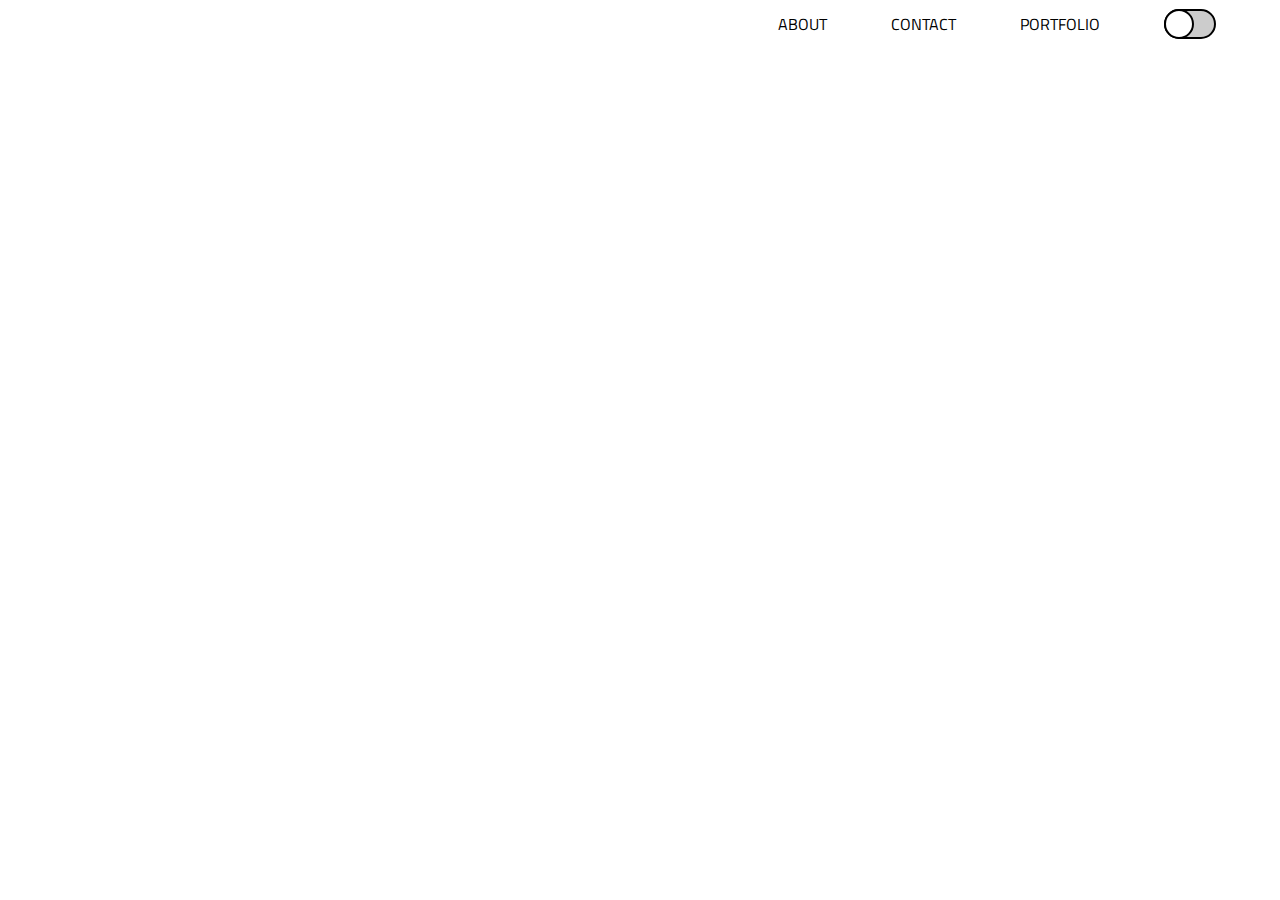
<file: 2022-02-27-dark-mode-switch/index.html>
<!DOCTYPE html>
<html lang="en">
	<head>
		<meta charset="utf-8">
		<meta name="description" content="Your description goes here"> <!-- todo: research description contents and add -->
		<meta name="keywords" content="one, two, three"> <!-- todo: research keyword contents and add -->
		<meta name="viewport" content="width=device-width, initial-scale=1">
		
		<title>Garland Codes</title> <!-- todo: research title contents and modify -->

		<!-- fonts -->
		<link rel="preconnect" href="https://fonts.googleapis.com">
		<link rel="preconnect" href="https://fonts.gstatic.com" crossorigin>
		<link href="https://fonts.googleapis.com/css2?family=Dosis&family=Titillium+Web&display=swap" rel="stylesheet">

		<!-- css -->
		<link rel="stylesheet" href="css/reset.css">
		<link rel="stylesheet" href="css/style.css">
	</head>
	<body>
		<nav id="mainNavigation">
			<ul>
				<li>About</li>
				<li>Contact</li>
				<li>Portfolio</li>
				<li>
					<label class="toggle-container">
						<input type="checkbox">
						<span class="toggle"></span>
					</label>
				</li>
			</ul>
		</nav>

		<script type="text/javascript" src="js/main.js"></script>
	</body>
</html>
</file>
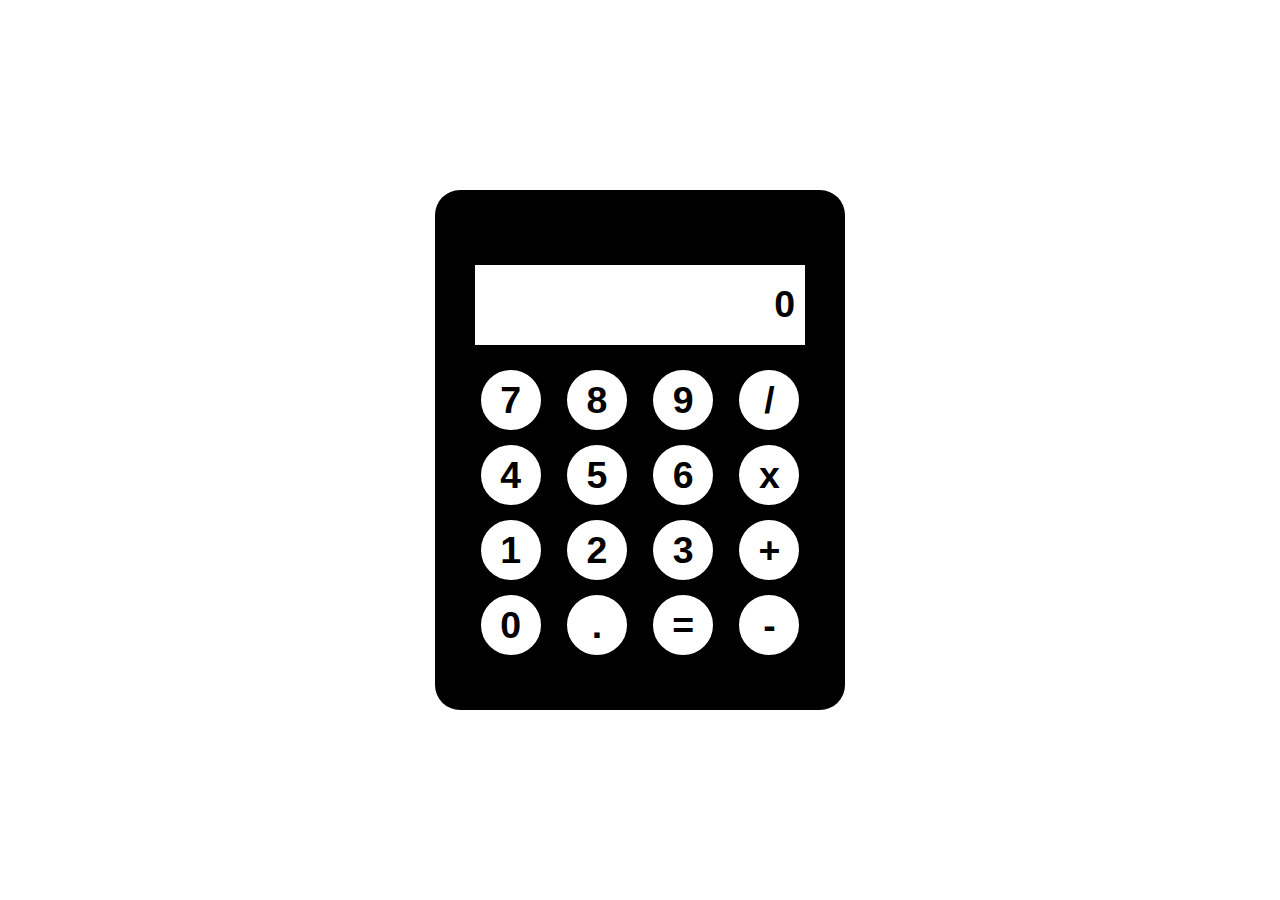
<file: 2022-04-04-100devs-calculator/index.html>
<!DOCTYPE html>
<html lang="en">
    <head>
        <meta charset="utf-8">
        <meta name="description" content="#100Devs Push Project001: Calculator">
        <meta name="keywords" content="one, two, three">
        <meta name="viewport" content="width=device-width, initial-scale=1">
    
        <title>#100Devs Push Project001: Calculator</title>
        
        <!-- external CSS link -->
        <link rel="stylesheet" href="css/reset.css">
        <link rel="stylesheet" href="css/style.css">
    </head>
    <body>
        <section class="container">
            <section class="display" id="display">0</section>
            <section class="buttons">
                <button class="btn" value="7">7</button>
                <button class="btn" value="8">8</button>
                <button class="btn" value="9">9</button>
                <button class="btn" value="/">/</button>
                <button class="btn" value="4">4</button>
                <button class="btn" value="5">5</button>
                <button class="btn" value="6">6</button>
                <button class="btn" value="*">x</button>
                <button class="btn" value="1">1</button>
                <button class="btn" value="2">2</button>
                <button class="btn" value="3">3</button>
                <button class="btn" value="+">+</button>
                <button class="btn" value="0">0</button>
                <button class="btn" value=".">.</button>
                <button class="btn" value="=">=</button>
                <button class="btn" value="-">-</button>
            </section>
        </section>

        <script type="text/javascript" src="js/main.js"></script>
    </body>
</html>
</file>
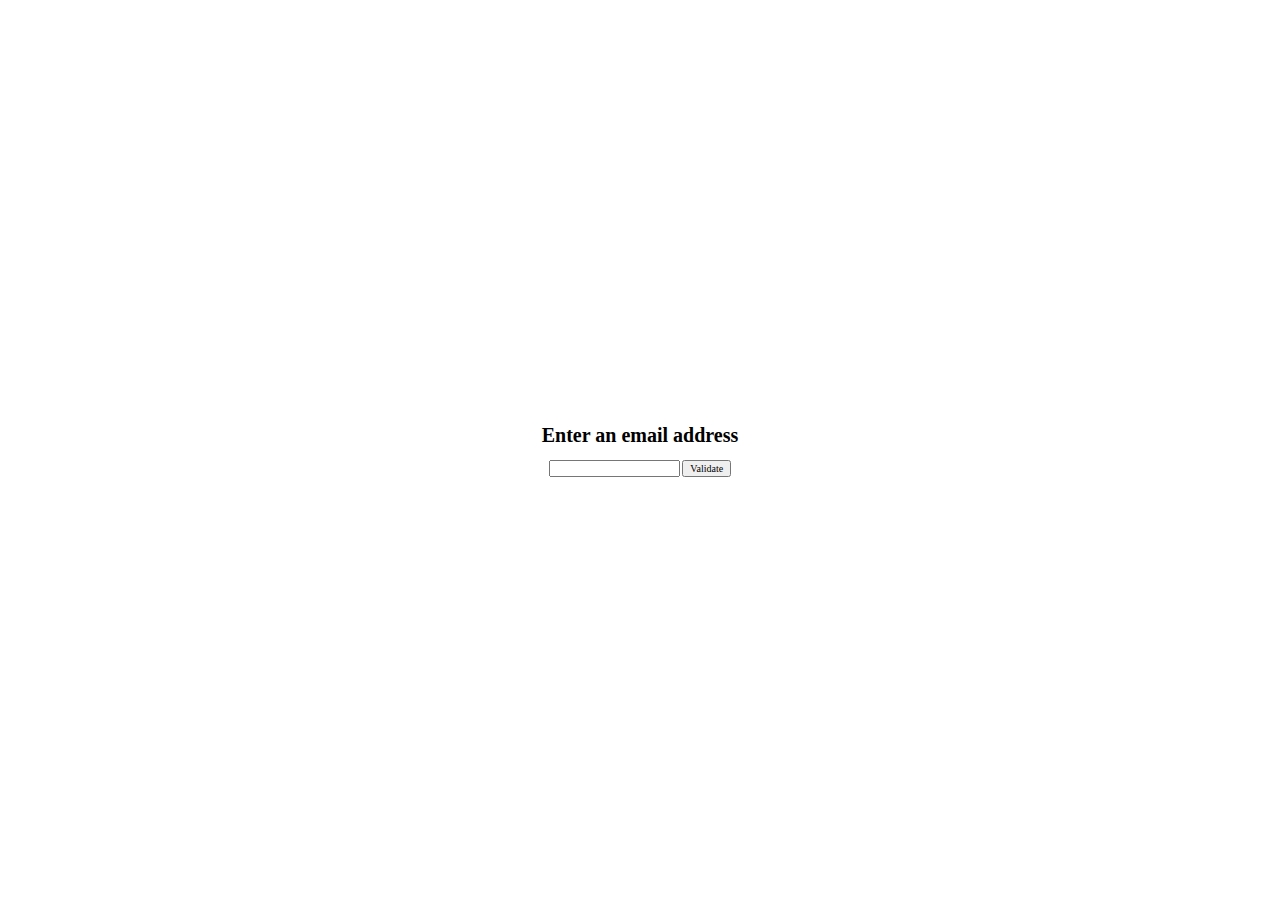
<file: 2022-04-14-bitcoin-price/index.html>
<!DOCTYPE html>
<html lang="en">
	<head>
    	<meta charset="utf-8">
    	<meta name="description" content="Email Validator">

		<title>Email Validator</title>

		<!-- external CSS link -->
		<link rel="stylesheet" href="css/normalize.css">
		<link rel="stylesheet" href="css/style.css">
	</head>
	<body>

		<h1>Enter an email address</h1>
		<input type="text" name="" value="">
		<button type="button" name="button">Validate</button>
		<h2></h2>
		<p id="disposable"></p>
		<p id="domain"></p>

		<script type="text/javascript" src="js/main.js"></script>
	</body>
</html>
</file>
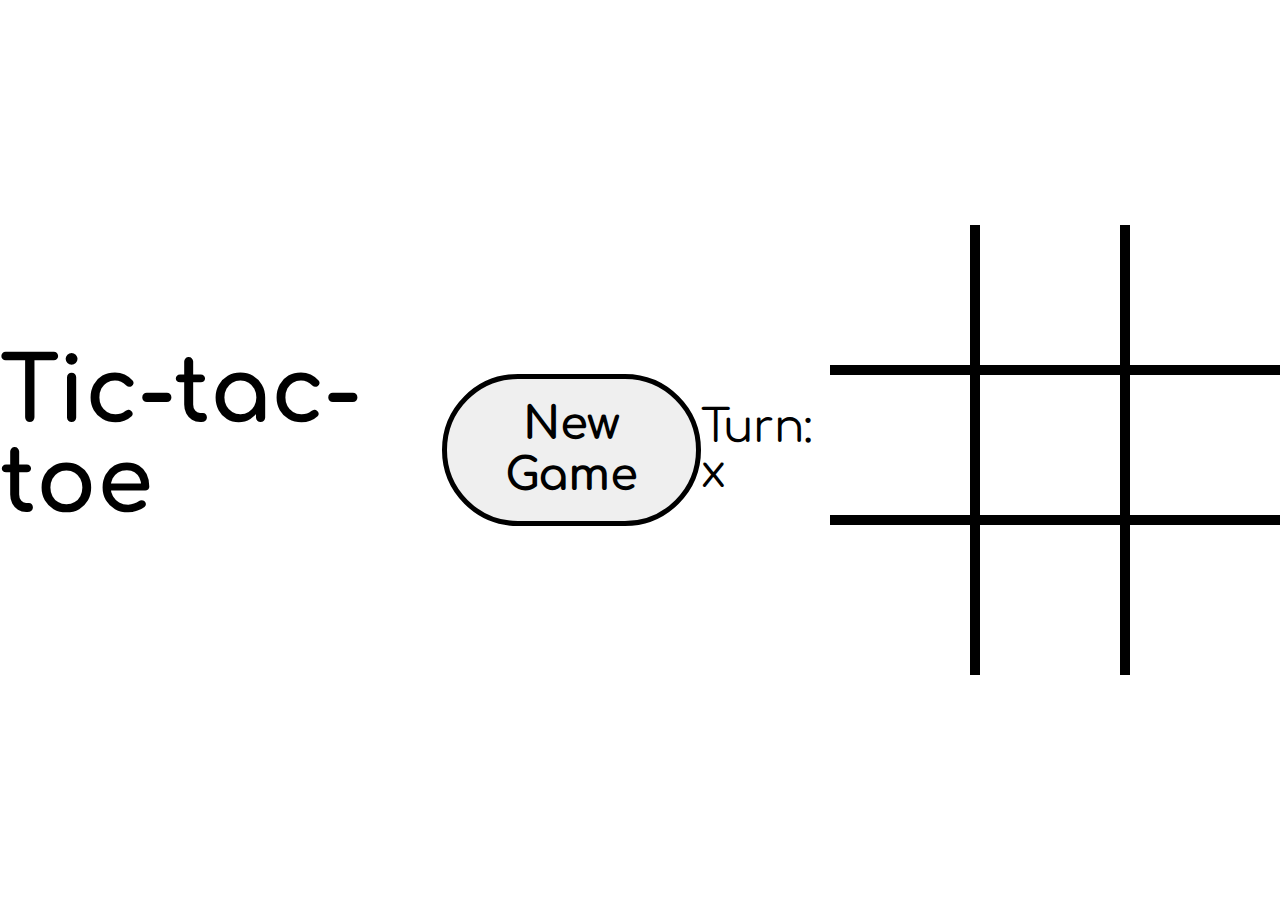
<file: 2022-05-09-tic-tac-toe/index.html>
<!DOCTYPE html>
<html lang="en">
<head>
    <meta charset="UTF-8">
    <meta http-equiv="X-UA-Compatible" content="IE=edge">
    <meta name="viewport" content="width=device-width, initial-scale=1.0">

    <!-- fonts -->
    <link rel="preconnect" href="https://fonts.googleapis.com">
    <link rel="preconnect" href="https://fonts.gstatic.com" crossorigin>
    <link href="https://fonts.googleapis.com/css2?family=Comfortaa:wght@300;700&display=swap" rel="stylesheet">

    <!-- external CSS link -->
    <link rel="stylesheet" href="css/reset.css">
    <link rel="stylesheet" href="css/style.css">

    <title>Tic-tac-toe</title>
</head>
<body>
    <h1>Tic-tac-toe</h1>
    <button>New Game</button>
    <h2 id="gameStatus"></h2> <!-- used to show player turn and who wins -->
    
    <section>
        <ul class="board">
            <li class="space" id="a1"></li>
            <li class="space" id="a2"></li>
            <li class="space" id="a3"></li>
            <li class="space" id="b1"></li>
            <li class="space" id="b2"></li>
            <li class="space" id="b3"></li>
            <li class="space" id="c1"></li>
            <li class="space" id="c2"></li>
            <li class="space" id="c3"></li>
        </ul>
    </section>
  <script type="text/javascript" src="script.js"></script>
</body>
</html>
</file>
<file: 2022-02-27-dark-mode-switch/css/style.css>
/* Box Model Hack

* {
  box-sizing: border-box;
}

Clear fix hack

.clearfix:after {
     content: ".";
     display: block;
     clear: both;
     visibility: hidden;
     line-height: 0;
     height: 0;
}

.clear {
	clear: both;
} */

/******************************************
/* BASE LAYOUT
/*******************************************/

body {
  background: white;
  color: black;
  font-size: 62.5%;
}

/******************************************
/* LIGHT DARK TOGGLE
/*******************************************/
.dark {
  background: black;
  color: white;
}

.light {
  background: white;
  color: black;
}

/* Toggle switch container */
 .toggle-container {
  position: relative;
  display: inline-block;
  width: 52px;
  height: 30px;
}

/* Hide default HTML checkbox */
.toggle-container input {
  opacity: 0;
  width: 0;
  height: 0;
}

/* Rear layer of the toggle switch */
.toggle {
  position: absolute;
  cursor: pointer;
  top: 0;
  left: 0;
  right: 0;
  bottom: 0;
  background-color: #ccc;
  -webkit-transition: .4s;
  transition: .4s;
  border-radius: 30px;
  border: 2px solid black;
}

input:checked + .toggle {
  background-color: #333;
  border: 2px solid white;
}

/* Front layer of the toggle switch */
.toggle:before {
  position: absolute;
  content: "";
  height: 26px;
  width: 26px;
  left: -2px;
  bottom: -2px;
  background-color: white;
  -webkit-transition: .4s;
  transition: .4s;
  border-radius: 50%;
  border: 2px solid black;
}

input:checked + .toggle:before {
  background-color: black;
  border: 2px solid white;
  -webkit-transform: translateX(26px);
  -ms-transform: translateX(26px);
  transform: translateX(26px);
}

/******************************************
/* MAIN NAVIGATION
/*******************************************/

#mainNavigation {
  width: 95vw;
}

#mainNavigation ul {
  align-content: center;
  align-items: center;
  display: flex;
  flex-direction: row nowrap;
  font-family: 'Titillium Web', sans-serif;
  font-size: 1rem;
  gap: 5vw;
  height: 3rem;
  justify-content: flex-end;
  text-transform: uppercase;
}

#mainNavigation li {
  flex-basis: auto;
}
</file>
<file: 2022-04-04-100devs-calculator/css/style.css>
/******************************************
/* BASE STYLES
/*******************************************/

* {
    box-sizing: border-box; /* Box model */
  }

html {
    font-size: 62.5%; /* Accessibility */
}

body {
    align-items: center;
    background: white;
    display: flex;
    flex-flow: column nowrap;
    font-family: sans-serif;
    height: 100vh;
    justify-content: center;
    width: 100vw;
}

button {
    align-items: center;
    background: white;
    border: .5rem solid white;
    border-radius: 3rem;
    color: black;
    display: flex;
    font-size: 3.75rem;
    font-weight: 700;
    height: 6rem;
    justify-content: center;
    width: 6rem;
}

.buttons {
    display: grid;
    gap: 1.5rem;
    grid-template-columns: repeat(4, 1fr);
    justify-items: center;
    padding-top: 2.5rem;
    padding-bottom: 5rem;
}

.container {
    background: black;
    border-radius: 2.5rem;
    max-height: 52rem;
    padding: 7.5rem 4rem 2.5rem 4rem;
    max-width: 41rem;
}

.display {
    align-items: center;
    background: white;
    color: black;
    display: flex;
    font-size: 3.75rem;
    font-weight: 700;
    height: 8rem;
    justify-content: flex-end;
    padding: 1rem;
    width: 33rem;
}

/******************************************
/* MEDIA QUERIES
/*******************************************/

/* buttons for mouse */
@media(hover: hover){
    button:hover{
        border: .5rem solid skyblue;
    }
}

/* buttons for touch screen */
@media(any-pointer: coarse){
    button:active{
        border: .5rem solid skyblue;
    }
}
</file>
<file: 2022-04-14-bitcoin-price/css/style.css>
/******************************************
/* CSS
/*******************************************/

/* Box Model Hack */
*{
  box-sizing: border-box;
}

/******************************************
/* LAYOUT
/*******************************************/
html {
  align-items: center;
  font-size: 62.5%;
  display: flex;
  flex-flow: column nowrap;
  justify-content: center;
  min-height: 100%;
  min-width: 100%;
  text-align: center;
}

img{
  display: block;
  margin: 0 auto;
  height: 200px;
}




/******************************************
/* ADDITIONAL STYLES
/*******************************************/
</file>
<file: 2022-05-09-tic-tac-toe/css/style.css>
* {
  box-sizing: border-box;
}

html {
  font-size: 62.5%;
}

body {
  align-items: center;
  display: flex;
  flex-flow: column nowrap;
  font-family: 'Comfortaa', cursive;
  height: 100vh;
  justify-content: center;
  width: 100vw;
}

button {
  border: 0.5rem solid black;
  border-radius: 10vh;
  font-family: 'Comfortaa', cursive;
  font-size: 5vh;
  font-weight: 700;
  padding: 2rem;
}

h1 {
  font-size: 10vh;
  font-weight: 700;
  padding-bottom: 2.5rem;
}

h2 {
  font-size: 5vh;
  padding: 5rem 0;
}

.board {
  display: grid;
  grid-template-columns: 1fr 1fr 1fr;
  grid-template-rows: 1fr 1fr 1fr;
  height: 50vh;
  width: 50vh;
}

.space {
  align-items: center;
  display: flex;
  font-size: 10vw;
  font-weight: 300;
  justify-content: center;
  line-height: 0;
  margin: 0;
  padding: 0;
}

#a1,
#a2,
#a3,
#b1,
#b2,
#b3 {
  border-bottom: 1rem solid black;
}

#a1,
#a2,
#b1,
#b2,
#c1,
#c2 {
  border-right: 1rem solid black;
}

@media screen and (max-width: 500px) {
  h1 {
    font-size: 6rem;
    font-weight: 700;
    padding-bottom: 2.5rem;
  }

  .board {
    display: grid;
    grid-template-columns: 1fr 1fr 1fr;
    grid-template-rows: 1fr 1fr 1fr;
    height: 75vw;
    width: 75vw;
  }
}

@media screen and (orientation:landscape) {
  body {
    flex-flow: row nowrap;
    justify-content: space-around;
  }
}
</file>
